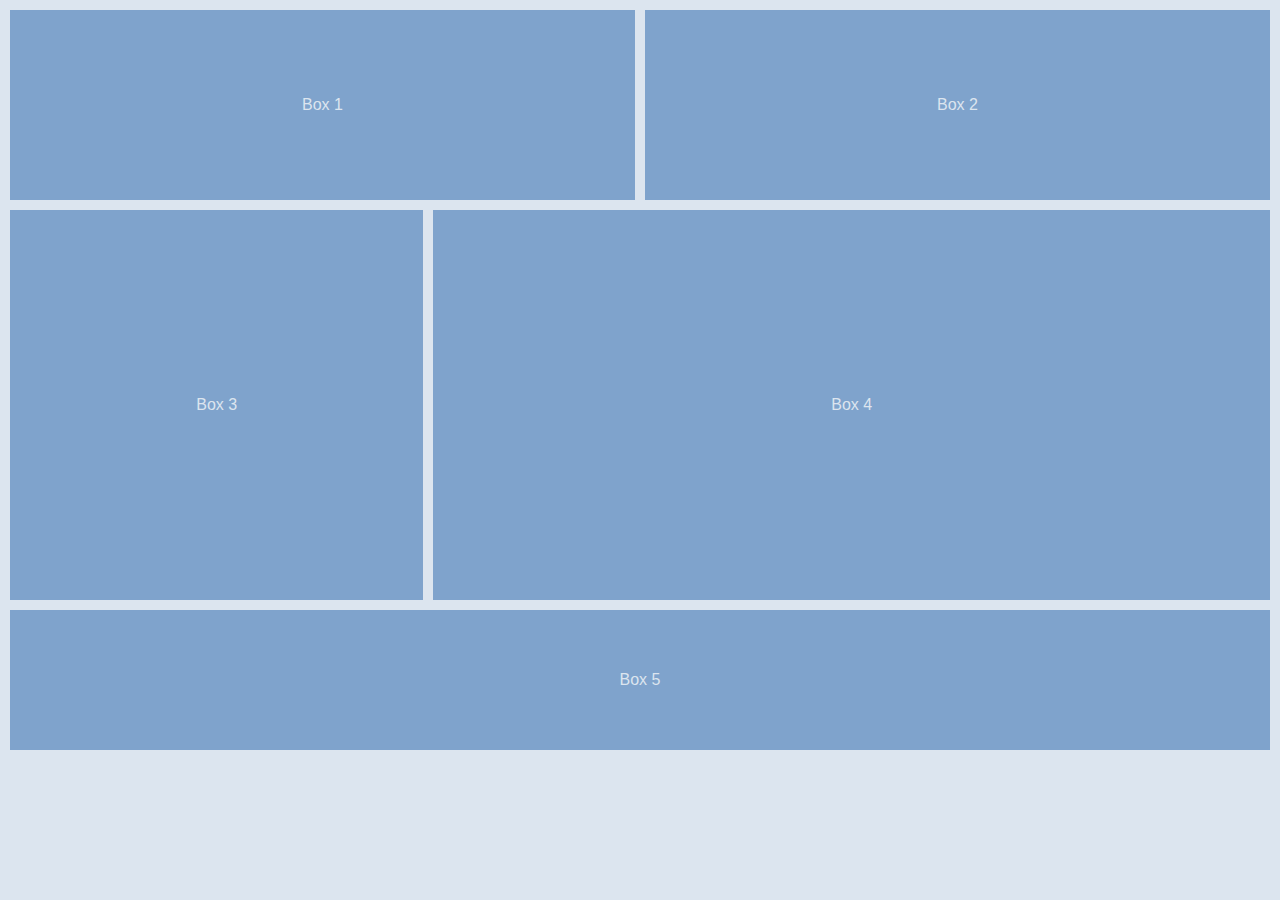
<file: css-grid-1/index.html>
<!DOCTYPE html>
<html lang="en">
<head>
    <meta charset="UTF-8">
    <meta name="viewport" content="width=device-width, initial-scale=1, minimum-scale=1" />
    <link rel="stylesheet" href="styles.css">
    <title>Grid opdracht 1</title>
</head>
<body>
<div class="container">
    <div id="Box1">Box 1</div>
    <div id="Box2">Box 2</div>
    <div id="Box3">Box 3</div>
    <div id="Box4">Box 4</div>
    <div id="Box5">Box 5</div>
</div>
</body>
</html>
</file>
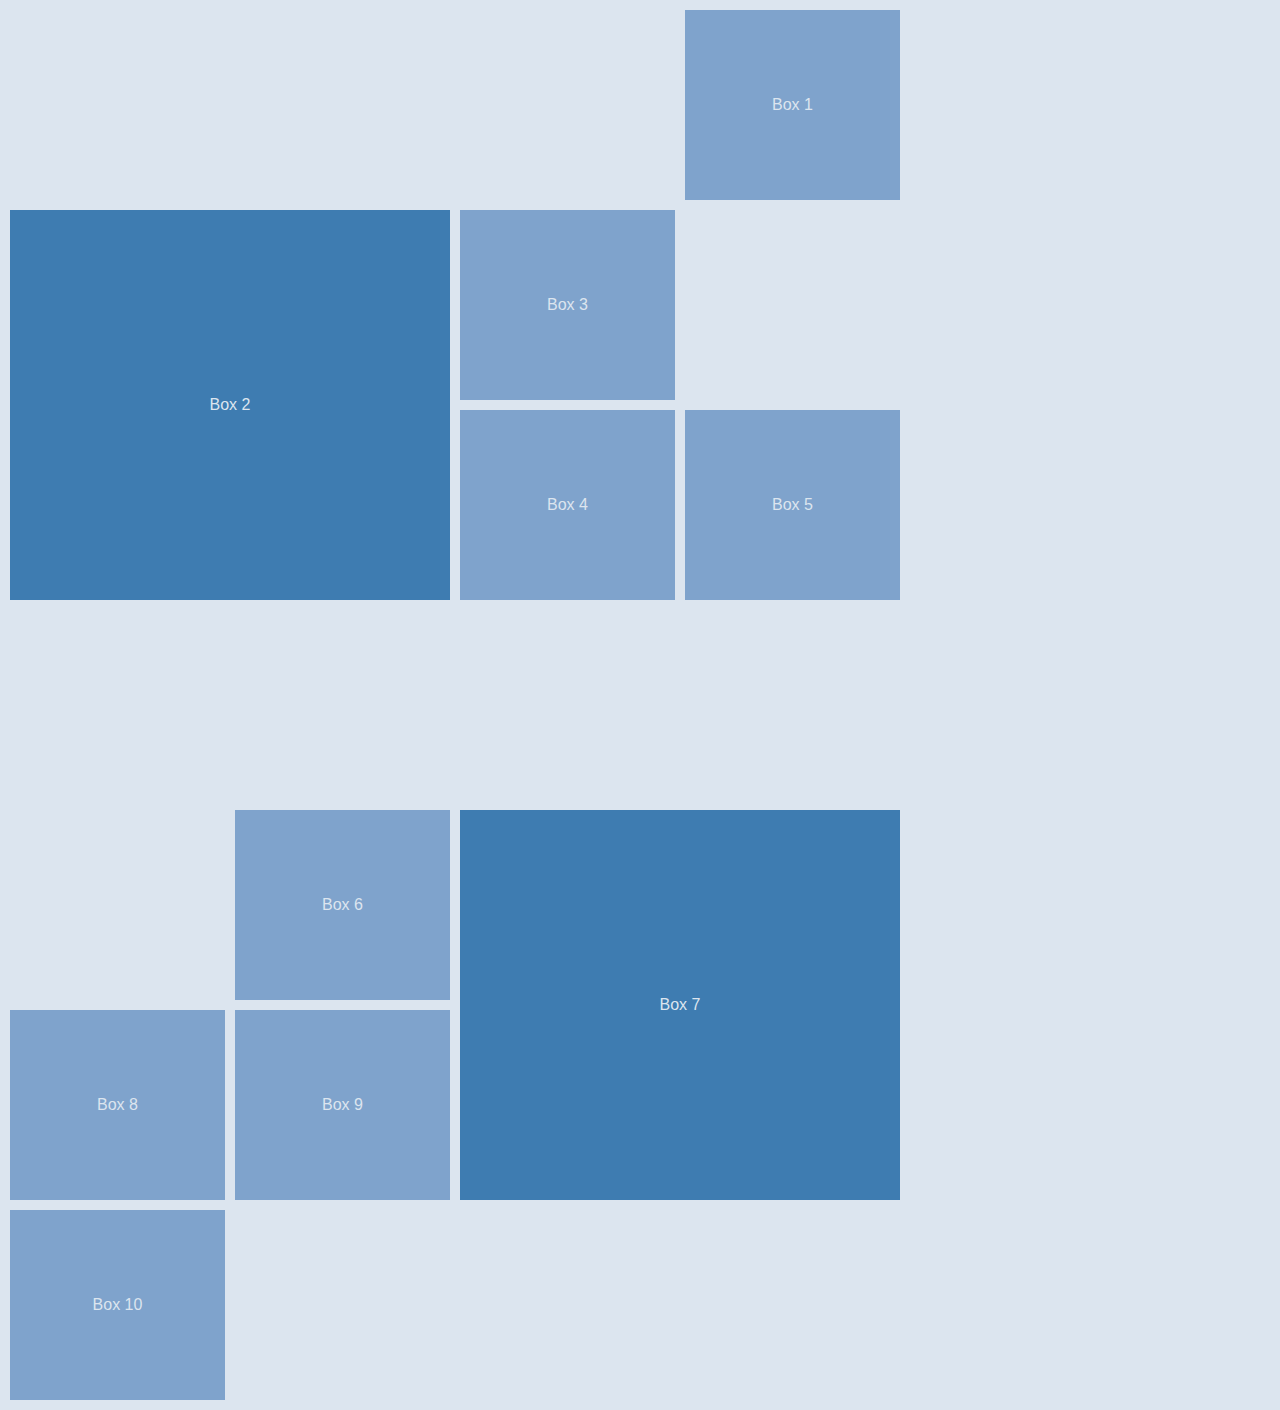
<file: css-grid-2/index.html>
<!DOCTYPE html>
<html lang="en">
<head>
    <meta charset="UTF-8">
    <meta name="viewport" content="width=device-width, initial-scale=1, minimum-scale=1" />
    <link rel="stylesheet" href="styles.css">
    <title>Grid opdracht 2</title>
</head>
<body>

    <div class="container">
        <div id="Box1">Box 1</div>
        <div id="Box2">Box 2</div>
        <div id="Box3">Box 3</div>
        <div id="Box4">Box 4</div>
        <div id="Box5">Box 5</div>
        <div id="Box6">Box 6</div>
        <div id="Box7">Box 7</div>
        <div id="Box8">Box 8</div>
        <div id="Box9">Box 9</div>
        <div id="Box10">Box 10</div>
    </div>

</body>
</html>
</file>
<file: css-grid-1/styles.css>
*   {
    margin: 0;
    padding: 0;
    box-sizing: border-box;
}
body{
    background-color: hsl(212, 36%, 90%);
    font-family: Arial Black, Arial, sans-serif;
}

.container  {
    display: grid;
    grid-template-columns: 2fr 1fr 3fr;
    grid-template-rows: 200px 400px 150px;
    grid-template-areas:
    "Box1 Box1 Box2"
    "Box3 Box4 Box4"
    "Box5 Box5 Box5";
}

div {
    margin: 5px;
}
#Box1, #Box2, #Box3, #Box4, #Box5, #Box6 {
    background-color: hsl(212, 43%, 65%);
    display:flex;
    justify-content: center;
    align-items: center;
    color:  hsl(212, 36%, 90%);
}

#Box1   {
    grid-area: Box1;
}

#Box2   {
    grid-area: Box2;
}

#Box3   {
    grid-area: Box3;
}

#Box4   {
    grid-area: Box4;
}

#Box5   {
    grid-area: Box5;
}

#Box6   {
    grid-area: Box6;
}

@media screen and (max-width: 576px)  {
    body {
        font-size: small;
    }
    .container  {
        display: grid;
        grid-template-columns: 1fr;
        grid-template-rows: 200px 25px 400px 150px 50px 50px;
        grid-template-areas:
        "Box1"
        "."
        "Box2"
        "Box3"
        "Box4"
        "Box5";
    }

}
</file>
<file: css-grid-2/styles.css>
*   {
    margin: 0;
    padding: 0;
    box-sizing: border-box;
}
body{
    background-color: hsl(212, 36%, 90%);
    font-family: Arial Black, Arial, sans-serif;
}

.container  {
    width: 900px;
    display: grid;
    grid-template-columns: 1fr 1fr 1fr 1fr;
    grid-template-rows: 200px 200px 200px 200px 200px 200px 200px;
    grid-template-areas:
    ". . . Box1"
    "Box2 Box2 Box3 ."
    "Box2 Box2 Box4 Box5"
    ". . . ."
    ". Box6 Box7 Box7"
    "Box8 Box9 Box7 Box7"
    "Box10 . . .";
}

div {
    margin: 5px;
}
#Box1, #Box3, #Box4, #Box5, #Box6, #Box8, #Box9, #Box10 {
    background-color: hsl(212, 43%, 65%);
    display:flex;
    justify-content: center;
    align-items: center;
    color:  hsl(212, 36%, 90%);
}

#Box2, #Box7    {
    background-color: hsl(208, 48%, 47%);
    display:flex;
    justify-content: center;
    align-items: center;
    color:  hsl(212, 36%, 90%);
}

#Box1   {
    grid-area: Box1;
}

#Box2   {
    grid-area: Box2;
}

#Box3   {
    grid-area: Box3;
}

#Box4   {
    grid-area: Box4;
}

#Box5   {
    grid-area: Box5;
}

#Box6 {
    grid-area: Box6;
}

#Box7   {
    grid-area: Box7;
}

#Box8   {
    grid-area: Box8;
}

#Box9   {
    grid-area: Box9;
}

#Box10   {
    grid-area: Box10;
}
</file>
